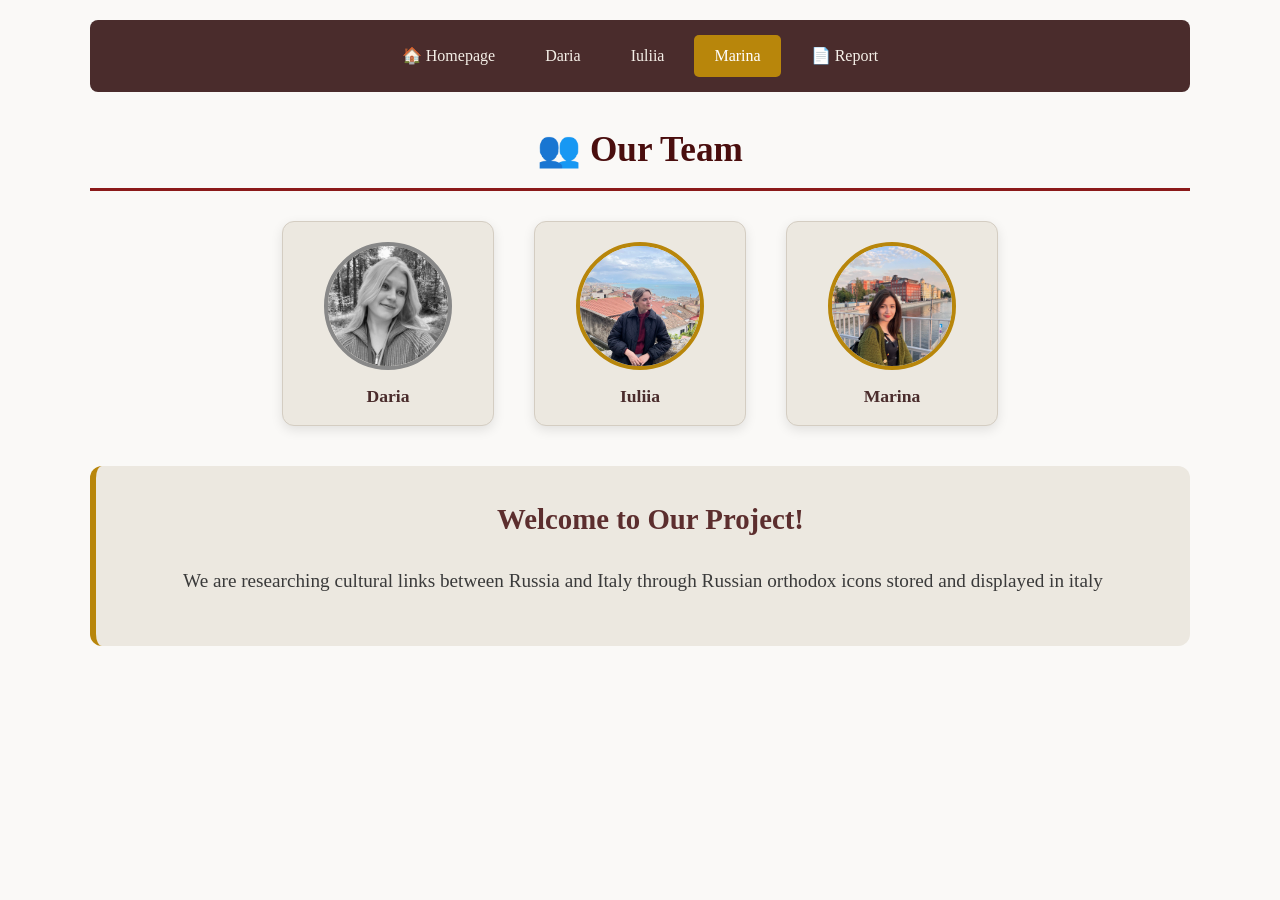
<file: index.html>
<!DOCTYPE html>
<html lang="en">
<head>
    <meta charset="UTF-8">
    <meta name="viewport" content="width=device-width, initial-scale=1.0">
    <title>Il Tesoro dei Medici</title>
    <style>
        body {
            font-family: 'Georgia', 'Times New Roman', serif;
            line-height: 1.6;
            max-width: 1100px;
            margin: 0 auto;
            padding: 20px;
            background-color: #faf9f7;
            color: #1e1e1e;
        }
        /* Navigation Bar */
        .navbar {
            background-color: #4a2c2c;
            padding: 15px 20px;
            border-radius: 8px;
            margin-bottom: 30px;
            display: flex;
            flex-wrap: wrap;
            gap: 10px;
            justify-content: center;
        }
        .navbar a {
            color: #f5f0e8;
            text-decoration: none;
            padding: 8px 20px;
            border-radius: 5px;
            transition: background-color 0.3s, transform 0.2s;
            font-weight: 500;
        }
        .navbar a:hover {
            background-color: #b8860b;
            color: white;
            transform: scale(1.05);
        }
        .navbar a.active {
            background-color: #b8860b;
            color: white;
        }
        
        h1 {
            font-size: 2.2rem;
            border-bottom: 3px solid #8b1a1a;
            padding-bottom: 10px;
            color: #4a0e0e;
            text-align: center;
        }
        h2 {
            font-size: 1.8rem;
            margin-top: 2rem;
            color: #5c2e2e;
            border-left: 5px solid #b8860b;
            padding-left: 15px;
        }
        h3 {
            font-size: 1.3rem;
            margin-top: 1.5rem;
            color: #3a3a3a;
            font-weight: 600;
        }
        p {
            margin-bottom: 1.2rem;
            text-align: justify;
        }
        
        /* Team Members Section */
        .team-members {
            display: flex;
            justify-content: center;
            gap: 40px;
            flex-wrap: wrap;
            margin: 30px 0 40px 0;
        }
        .team-member {
            display: flex;
            flex-direction: column;
            align-items: center;
            background-color: #ece8e0;
            padding: 20px 30px 15px 30px;
            border-radius: 12px;
            box-shadow: 0 4px 12px rgba(0,0,0,0.1);
            transition: transform 0.3s, box-shadow 0.3s;
            border: 1px solid #d4cdc2;
            min-width: 150px;
        }
        .team-member:hover {
            transform: translateY(-5px);
            box-shadow: 0 8px 20px rgba(0,0,0,0.15);
        }
        .team-member img {
            width: 120px;
            height: 120px;
            border-radius: 50%;
            object-fit: cover;
            border: 4px solid #b8860b;
            margin-bottom: 12px;
        }
        /* Greyed-out image (used for Daria) */
        .team-member img.grey {
            filter: grayscale(100%);
        }
        .team-member .member-name {
            font-size: 1.1rem;
            font-weight: 600;
            color: #4a2c2c;
        }
        .team-member .member-name a {
            color: #4a2c2c;
            text-decoration: none;
            transition: color 0.3s;
        }
        .team-member .member-name a:hover {
            color: #b8860b;
        }
        

        .intro-text {
            text-align: center;
            background-color: #ece8e0;
            padding: 30px 20px;
            border-radius: 12px;
            border-left: 6px solid #b8860b;
            margin: 20px 0 30px 0;
        }
        .intro-text p {
            text-align: center;
            font-size: 1.2rem;
            color: #3a3a3a;
        }
        
        .event-meta {
            background-color: #ece8e0;
            padding: 15px 20px;
            border-radius: 8px;
            border-left: 6px solid #b8860b;
            margin: 20px 0;
        }
        table {
            width: 100%;
            border-collapse: collapse;
            margin: 1.5rem 0;
            font-size: 0.95rem;
            background-color: white;
            box-shadow: 0 2px 8px rgba(0,0,0,0.05);
        }
        th {
            background-color: #4a2c2c;
            color: #f5f0e8;
            padding: 12px 10px;
            text-align: left;
            font-weight: 600;
        }
        td {
            border: 1px solid #d4cdc2;
            padding: 10px;
            vertical-align: top;
        }
        tr:nth-child(even) {
            background-color: #f8f5f0;
        }
        tr:hover {
            background-color: #f0ebe2;
        }
        .code-block {
            background-color: #1e1e1e;
            color: #e0d6c0;
            padding: 18px;
            border-radius: 8px;
            font-family: 'Courier New', monospace;
            font-size: 0.85rem;
            overflow-x: auto;
            white-space: pre-wrap;
            word-break: break-all;
            margin: 1rem 0;
            border-left: 5px solid #b8860b;
        }
        .link-list {
            list-style: none;
            padding: 0;
        }
        .link-list li {
            margin-bottom: 0.5rem;
            padding: 8px 12px;
            background-color: #f1ede6;
            border-radius: 5px;
            border-left: 4px solid #b8860b;
        }
        .link-list a {
            color: #6b2e2e;
            text-decoration: none;
            font-weight: 500;
        }
        .link-list a:hover {
            text-decoration: underline;
            color: #8b1a1a;
        }
        .summary-box {
            background-color: #e8e2d8;
            padding: 15px 20px;
            border-radius: 8px;
            margin: 20px 0;
            border: 1px solid #c9bdb0;
        }
        .summary-box strong {
            color: #4a2c2c;
        }
        hr {
            border: 1px solid #d4cdc2;
            margin: 2rem 0;
        }
        .footer-note {
            font-style: italic;
            color: #5a4f44;
            margin-top: 2rem;
            font-size: 0.95rem;
            border-top: 1px solid #d4cdc2;
            padding-top: 1rem;
            text-align: center;
        }
        .table-container {
            overflow-x: auto;
            margin: 20px 0;
        }
        
        @media (max-width: 600px) {
            body { padding: 12px; }
            h1 { font-size: 1.8rem; }
            .code-block { font-size: 0.75rem; padding: 12px; }
            table { font-size: 0.85rem; }
            td, th { padding: 6px; }
            .navbar { flex-direction: column; align-items: center; }
            .navbar a { width: 100%; text-align: center; }
            .team-member img { width: 80px; height: 80px; }
            .team-members { gap: 20px; }
        }
    </style>
</head>
<body>

    <div class="navbar">
        <a href="index.html">🏠 Homepage</a>
        <a href="Lola.html">Daria</a>
        <a href="iuliia.html">Iuliia</a>
        <a href="Marina.html" class="active">Marina</a>
        <a href="report.html">📄 Report</a>
    </div>


    <div class="content">

        <h1>👥 Our Team</h1>

        <div class="team-members">
            <div class="team-member">
                <img class="grey" src="Daria.jpg" alt="Daria">
                <div class="member-name"><a href="Lola.html">Daria</a></div>
            </div>
            <div class="team-member">
                <img src="iuliia.jpg" alt="Iuliia">
                <div class="member-name"><a href="iuliia.html">Iuliia</a></div>
            </div>
            <div class="team-member">
                <img src="Marina.jpg" alt="Marina">
                <div class="member-name"><a href="Marina.html">Marina</a></div>
            </div>
        </div>

       
        <div class="intro-text">
            <h2 style="border-left: none; text-align: center; margin-top: 0;">Welcome to Our Project!</h2>
            <p> We are researching cultural links between Russia and Italy through Russian orthodox icons stored and displayed in italy</p>
        </div>


    

    </div> 

</body>
</html>
</file>
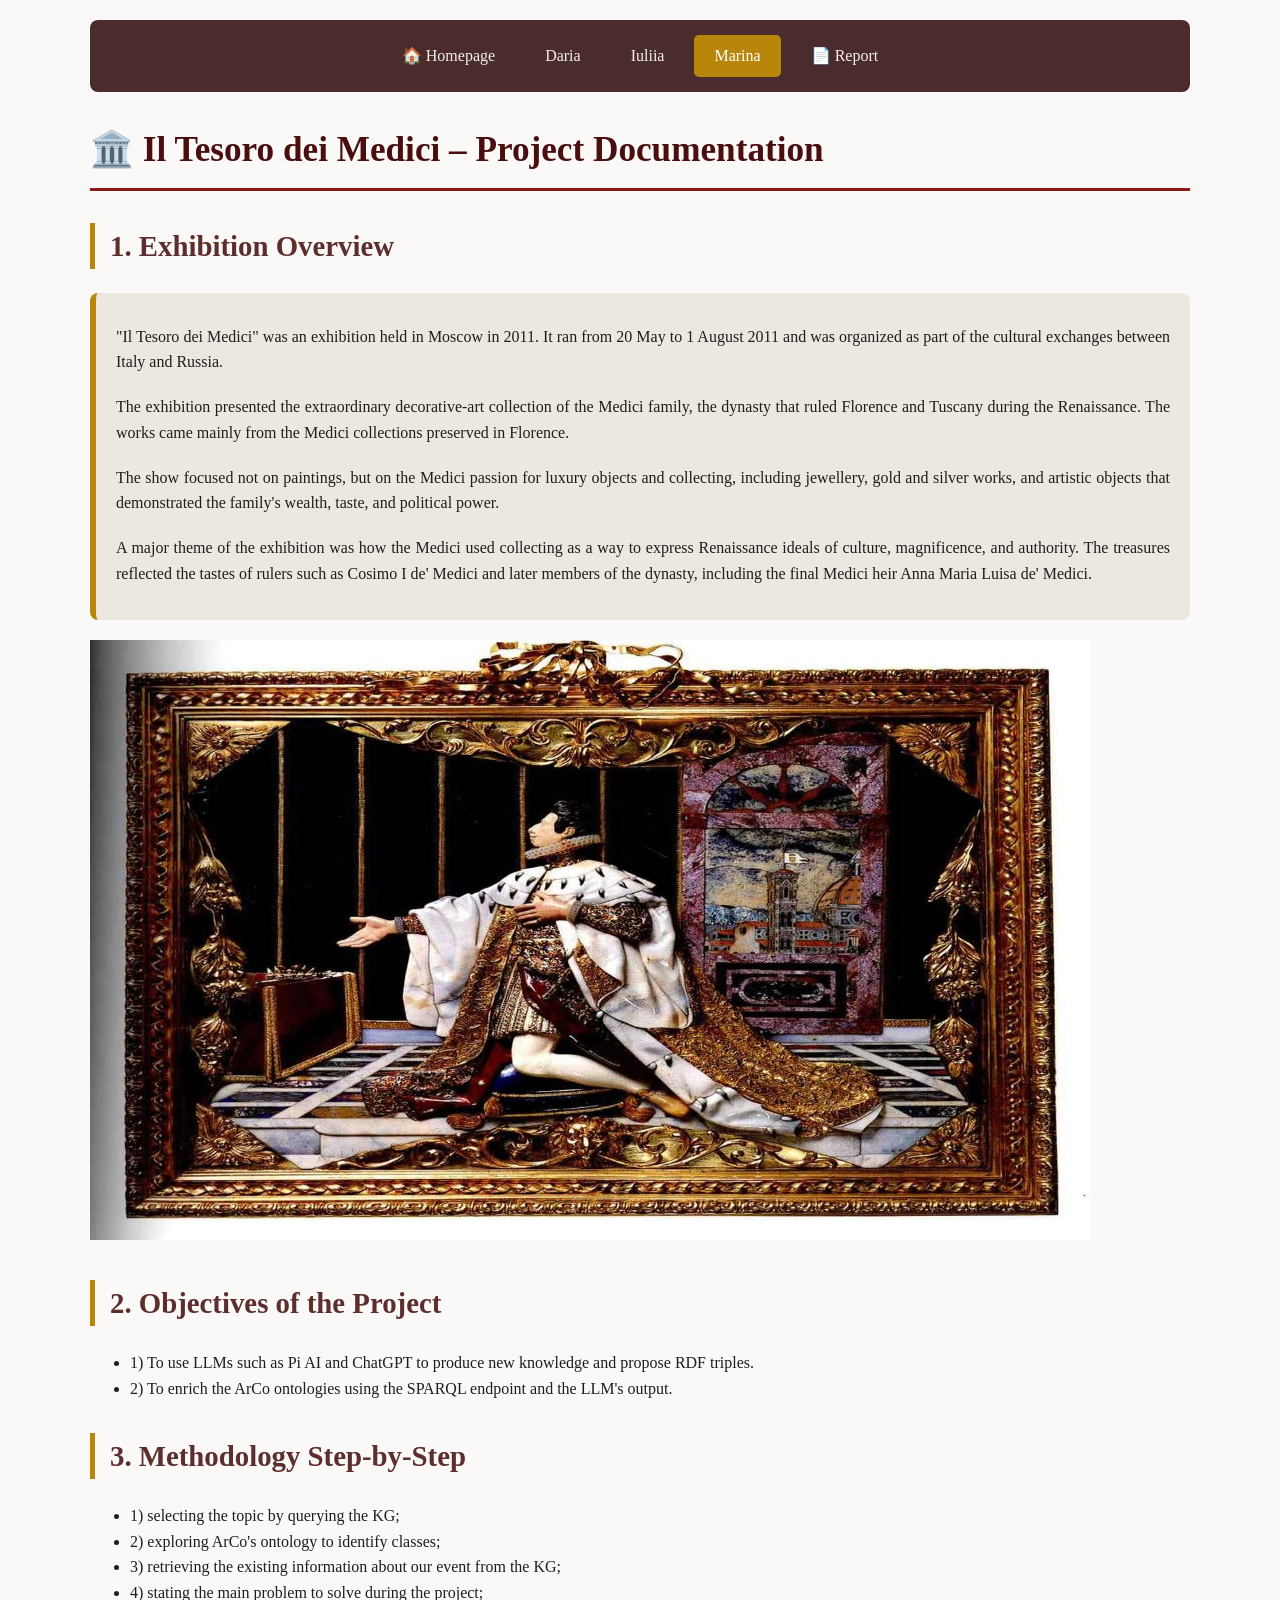
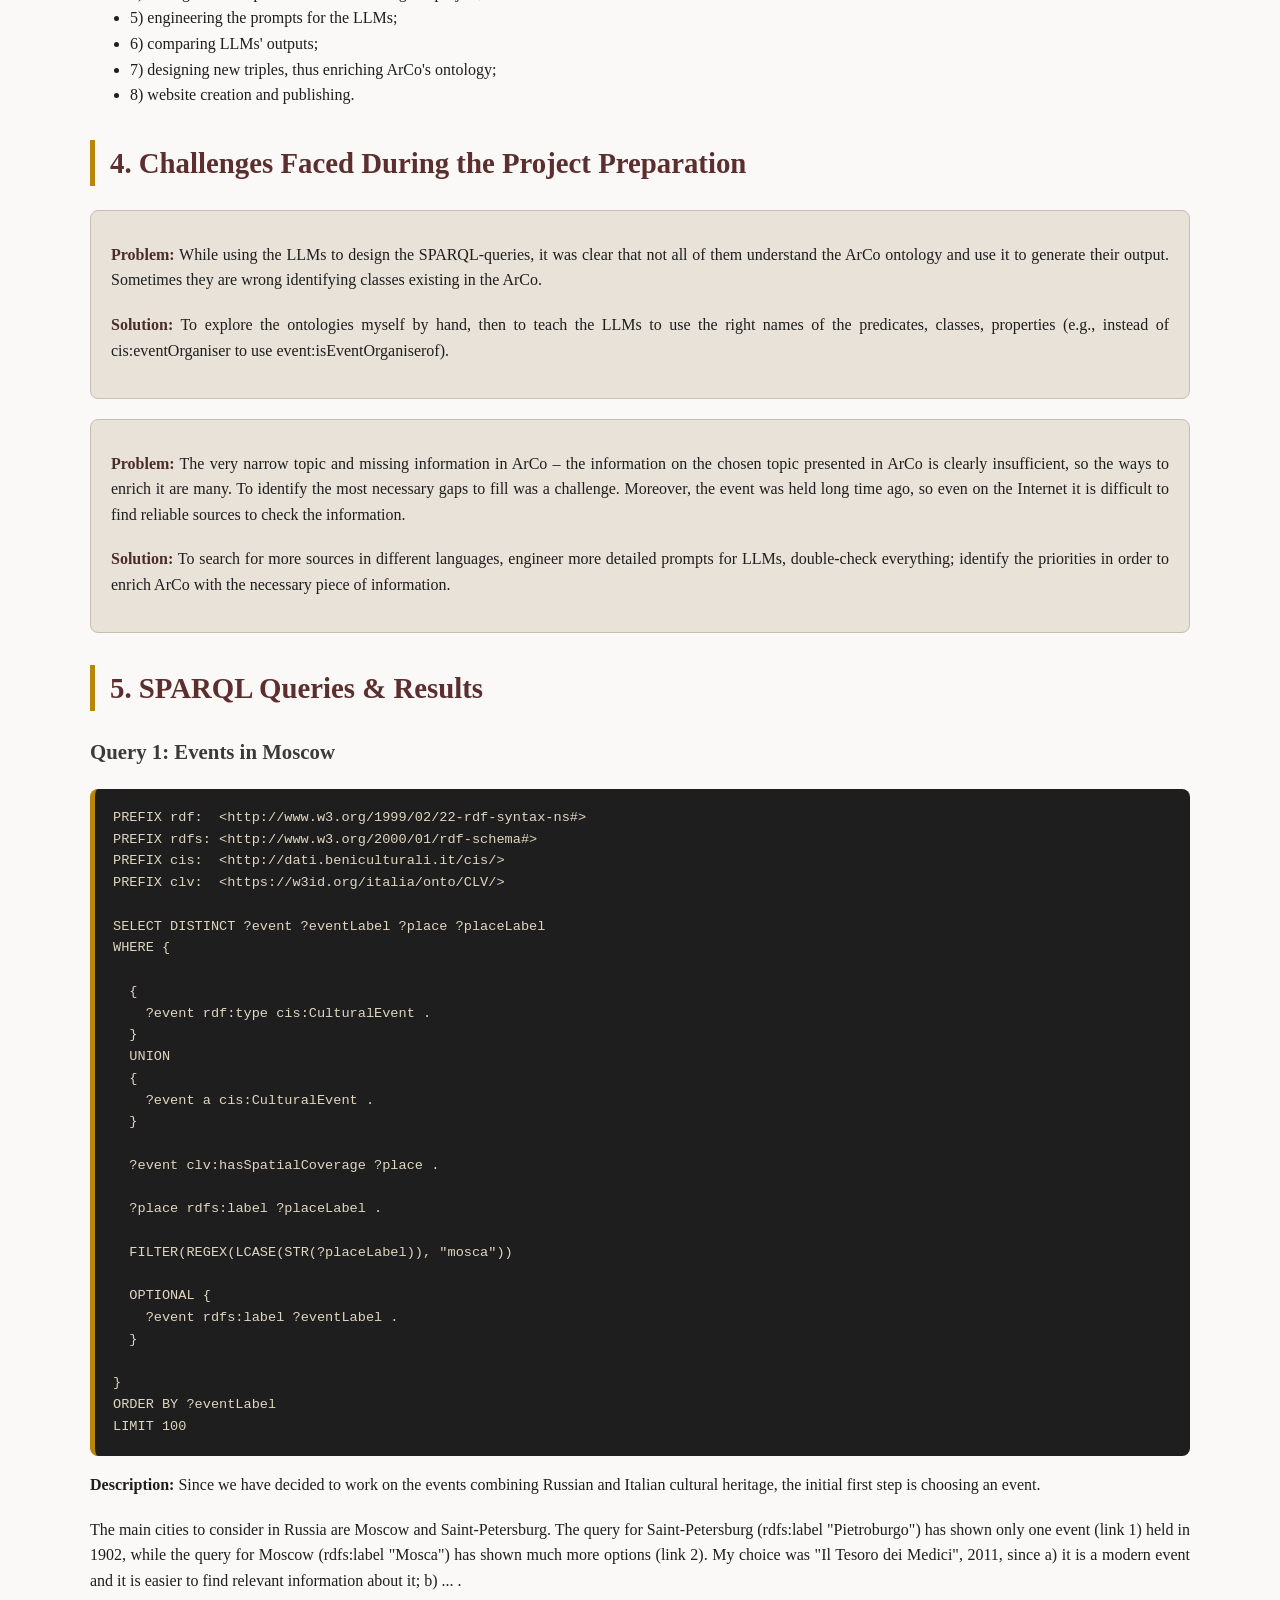
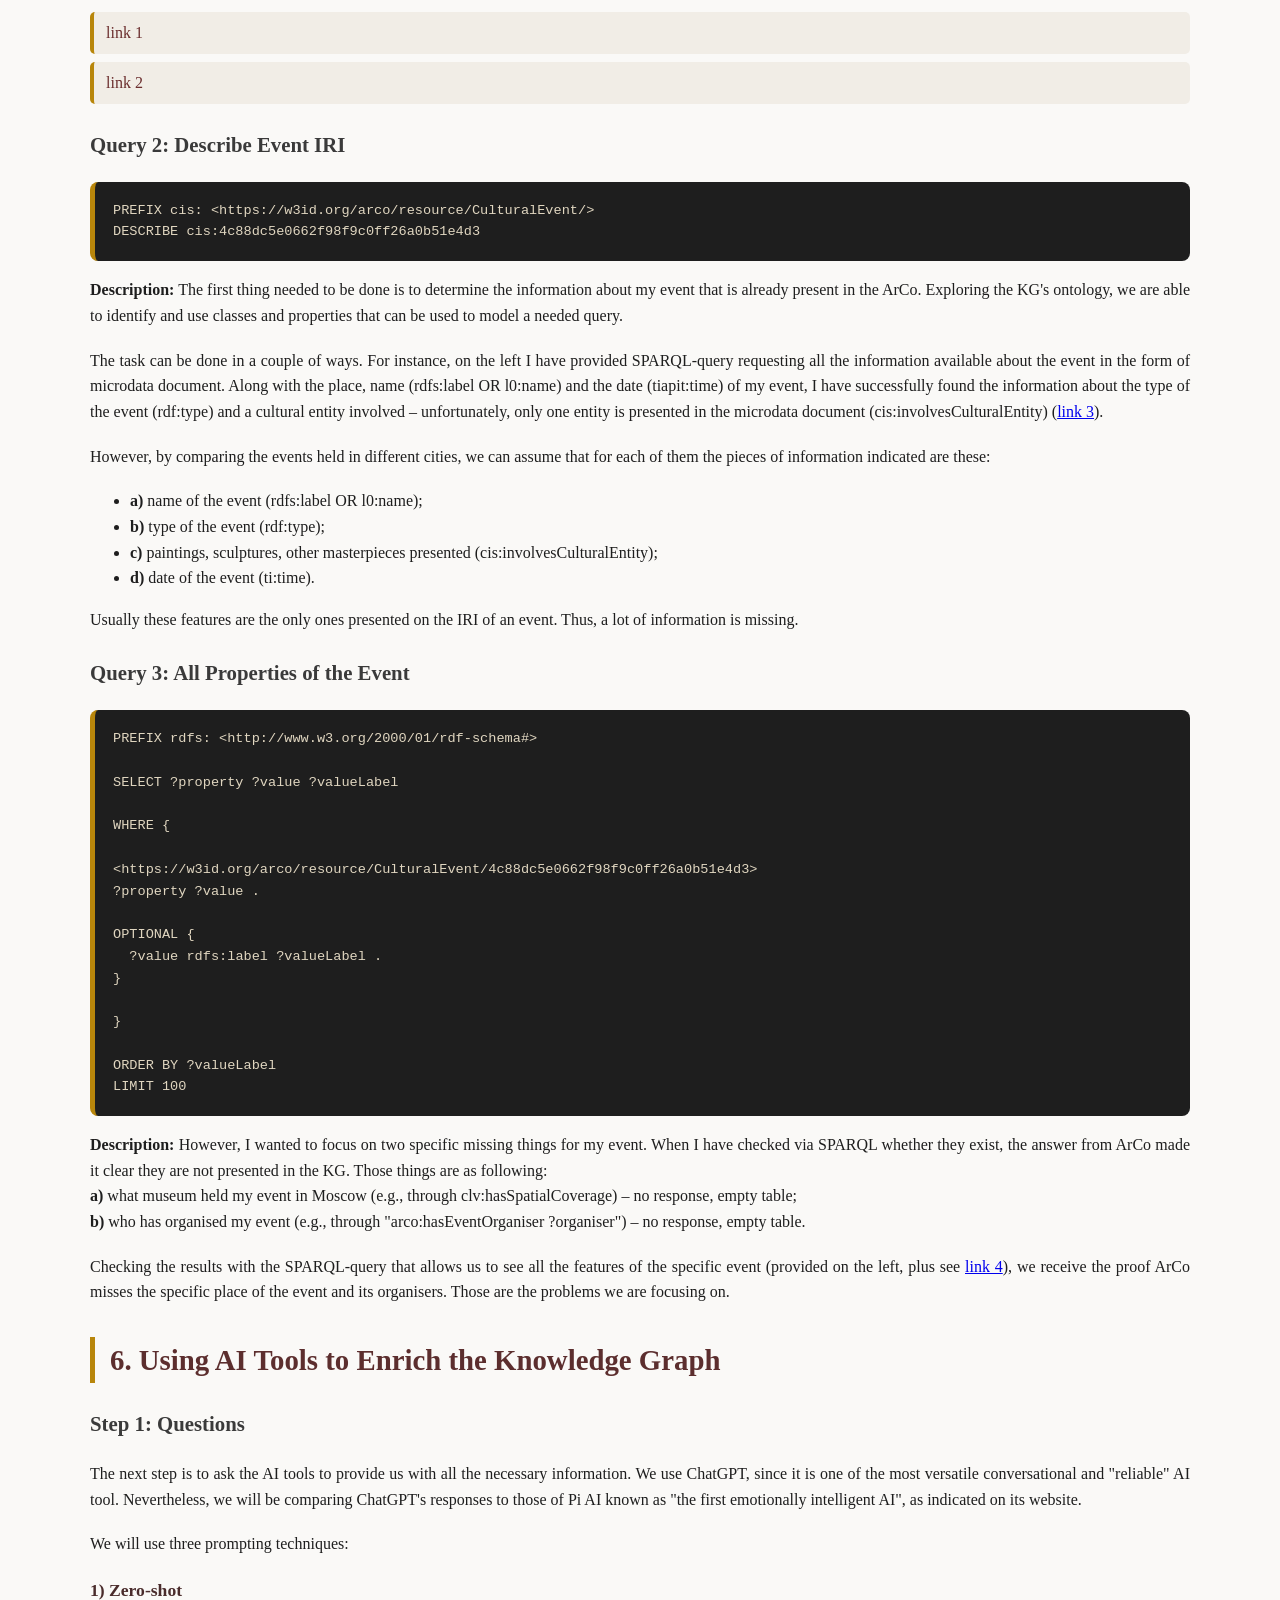
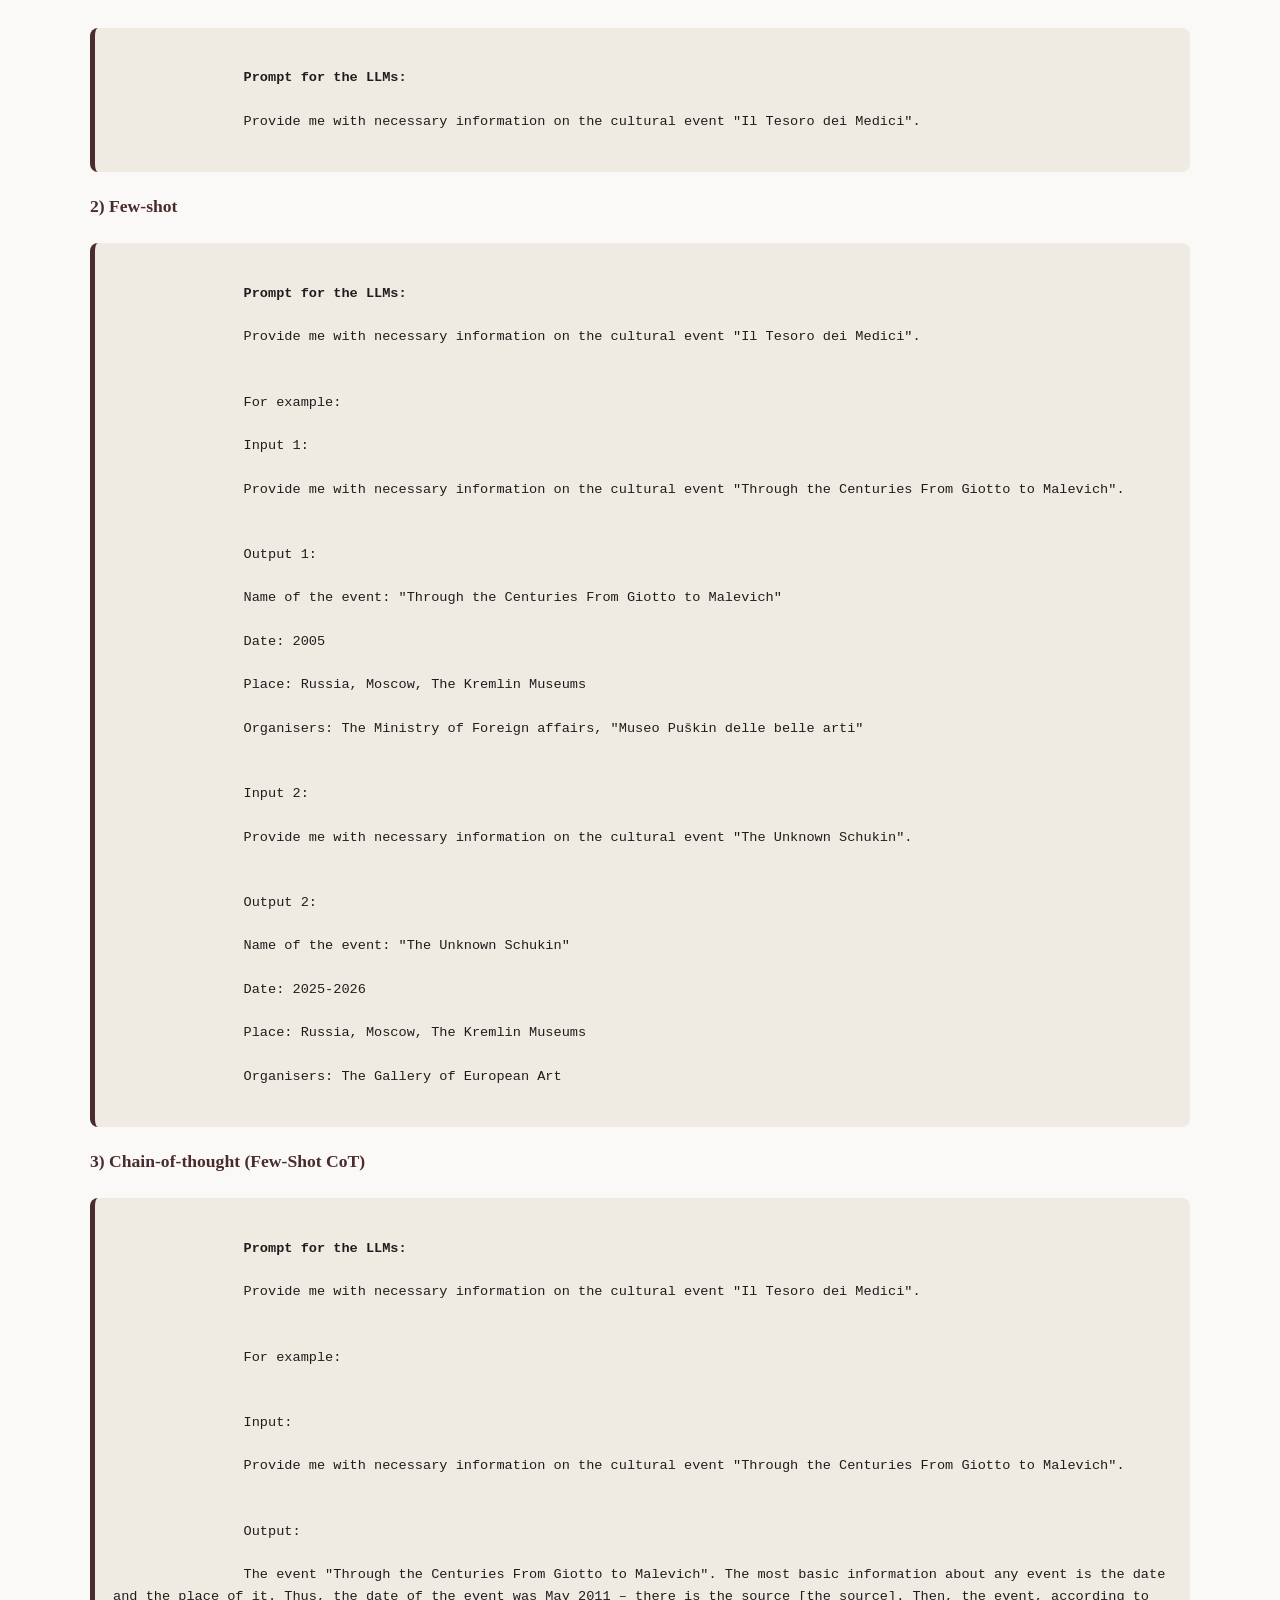
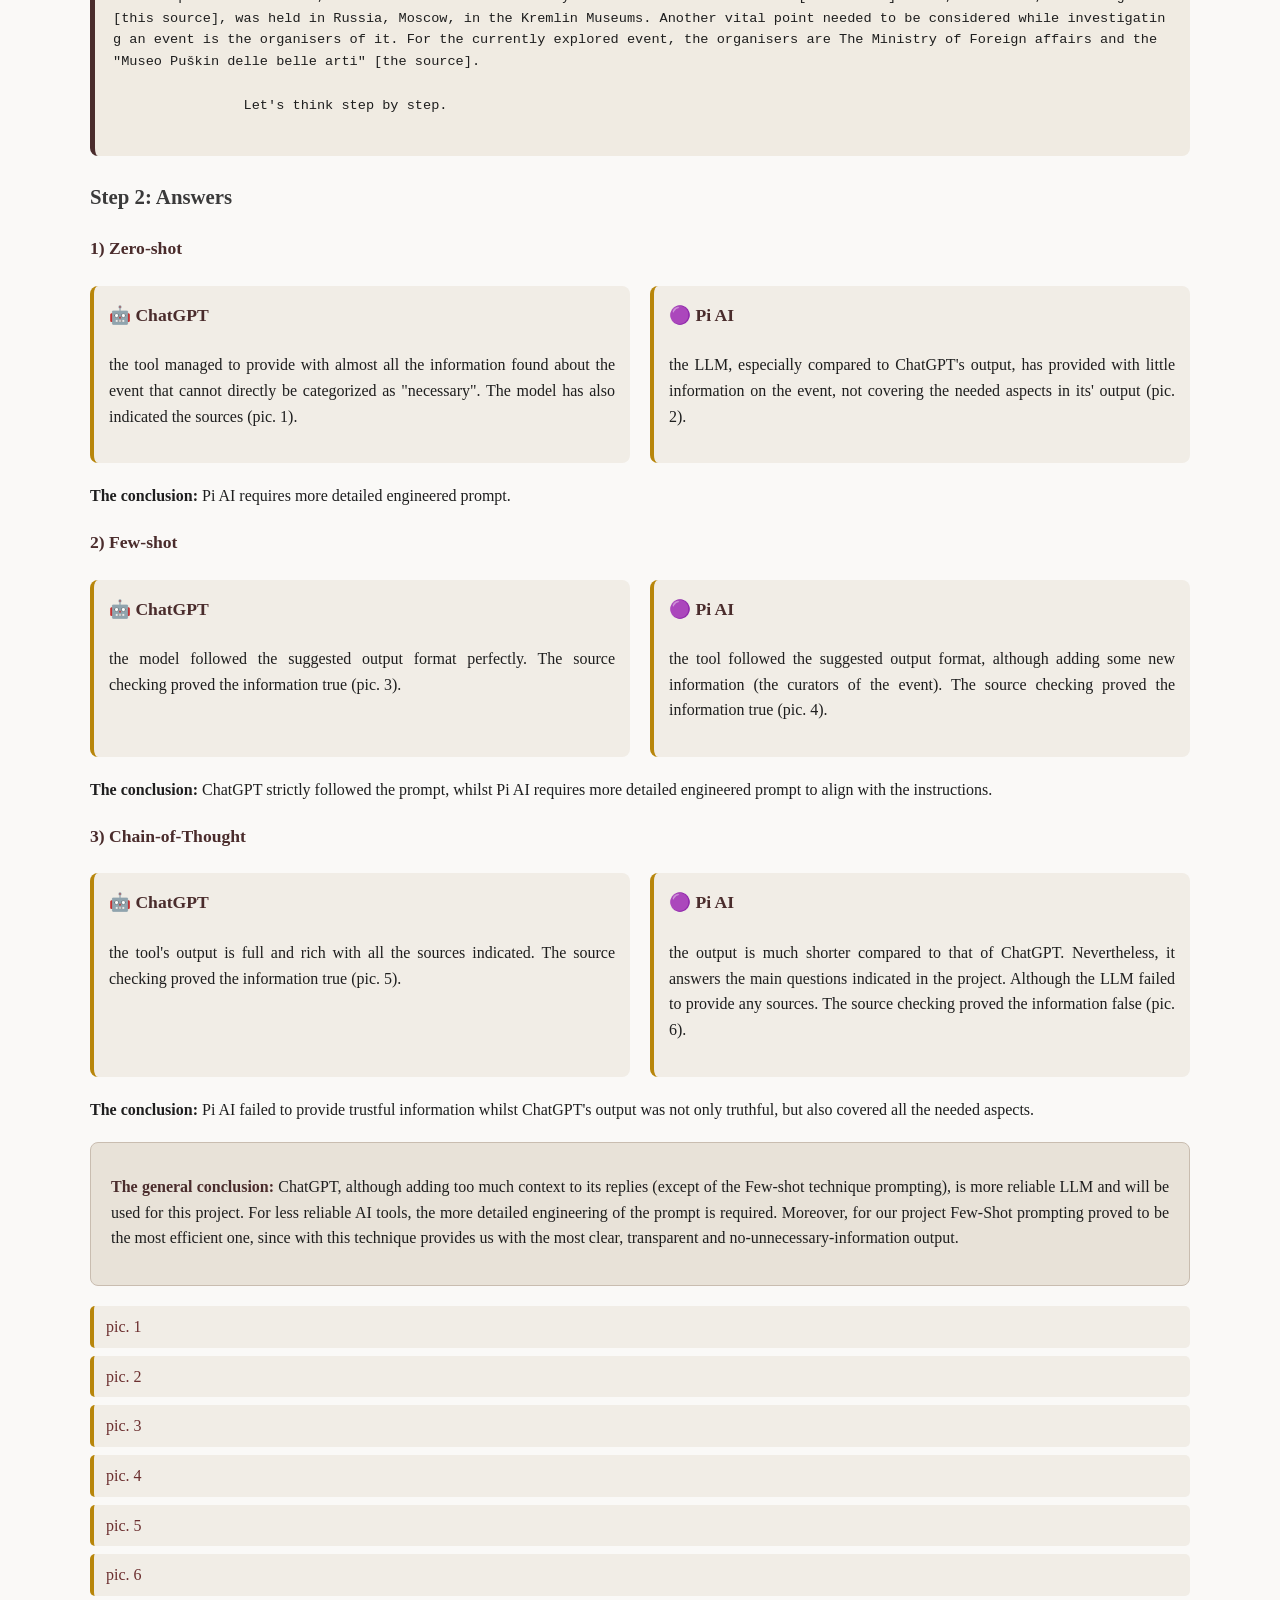
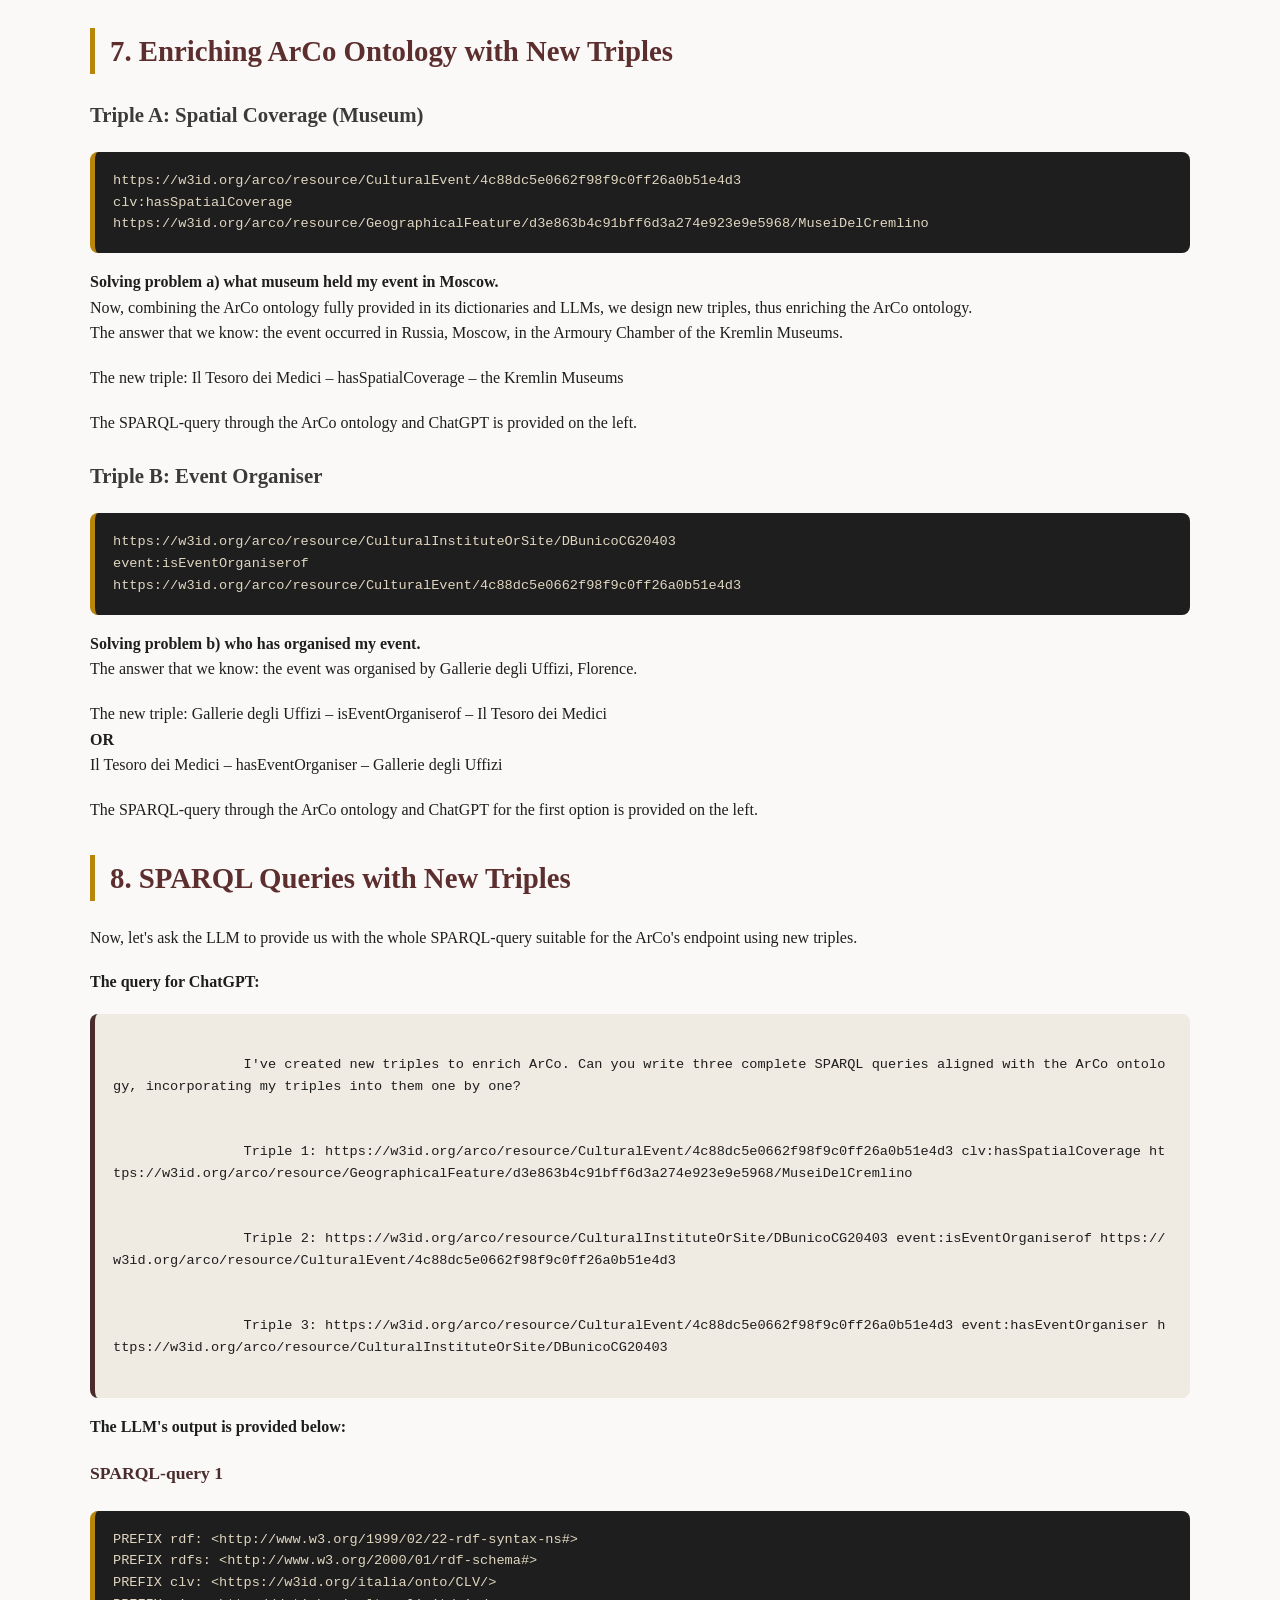
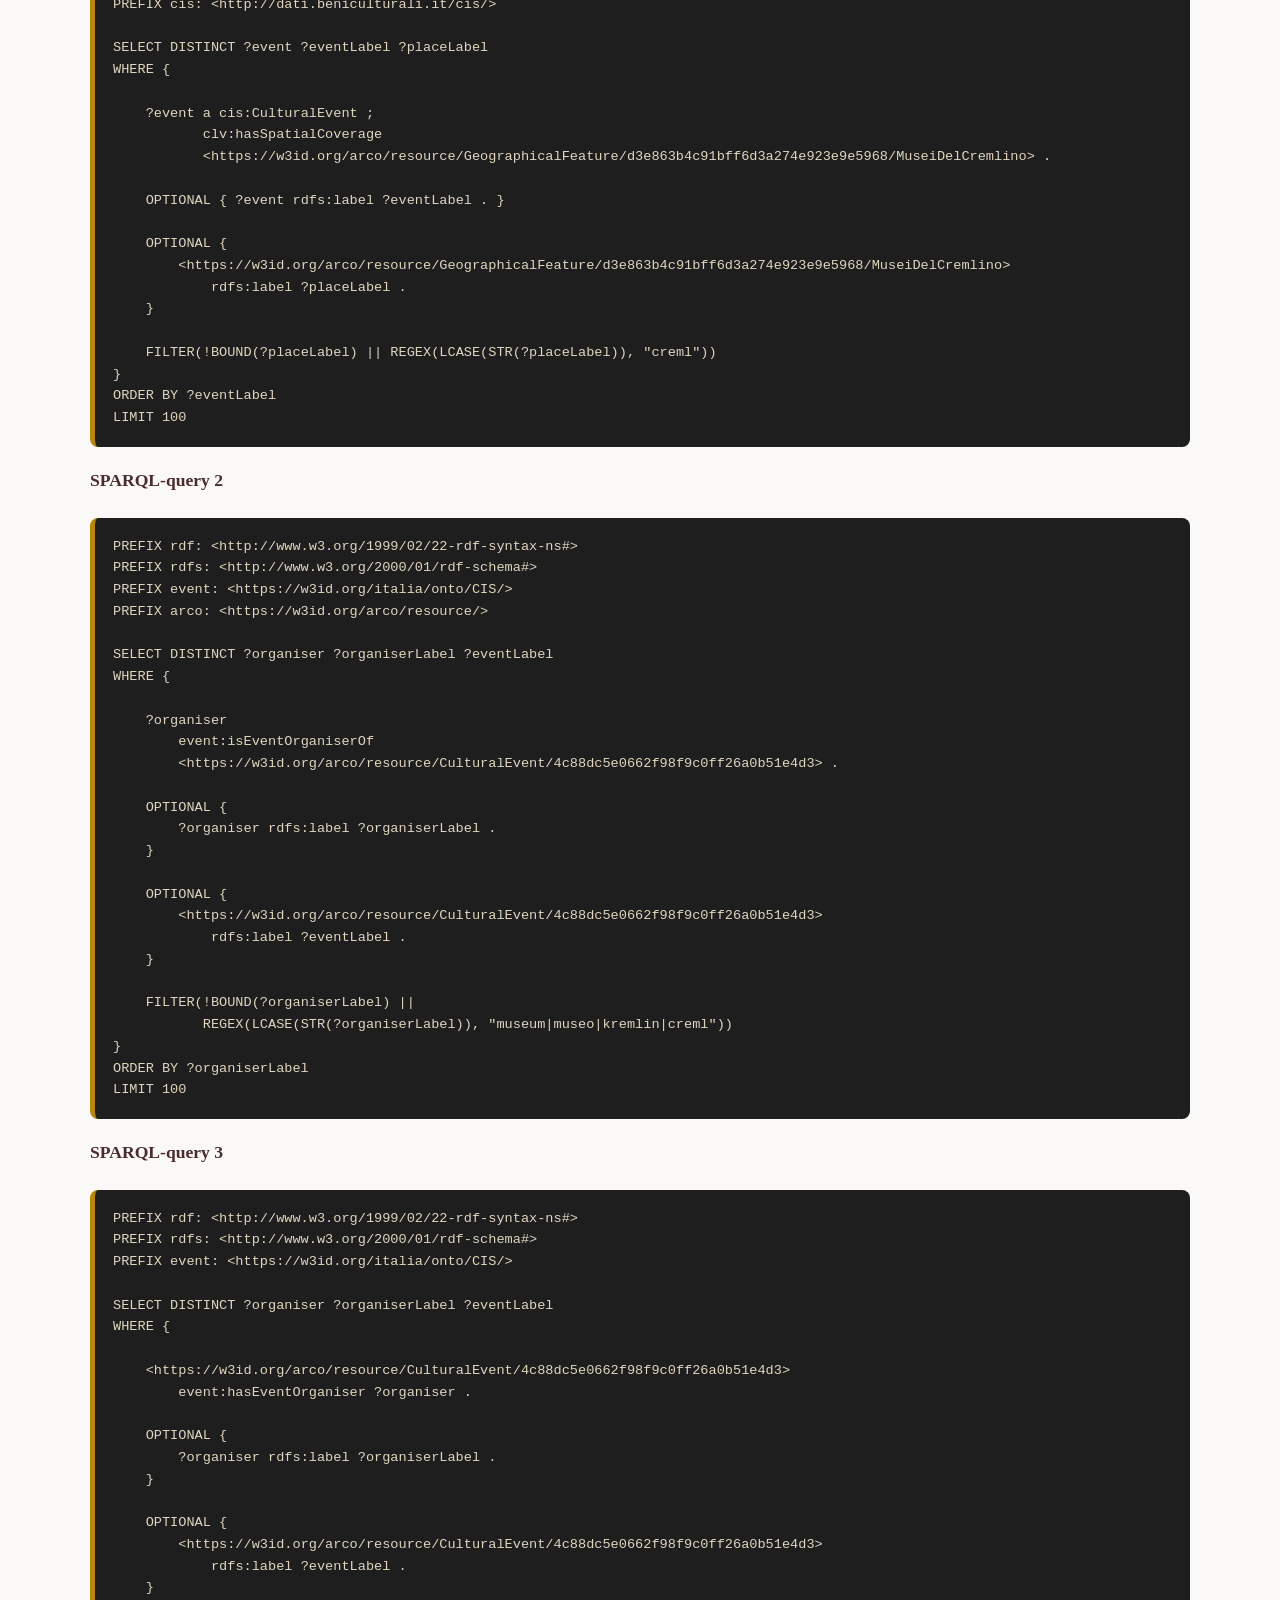
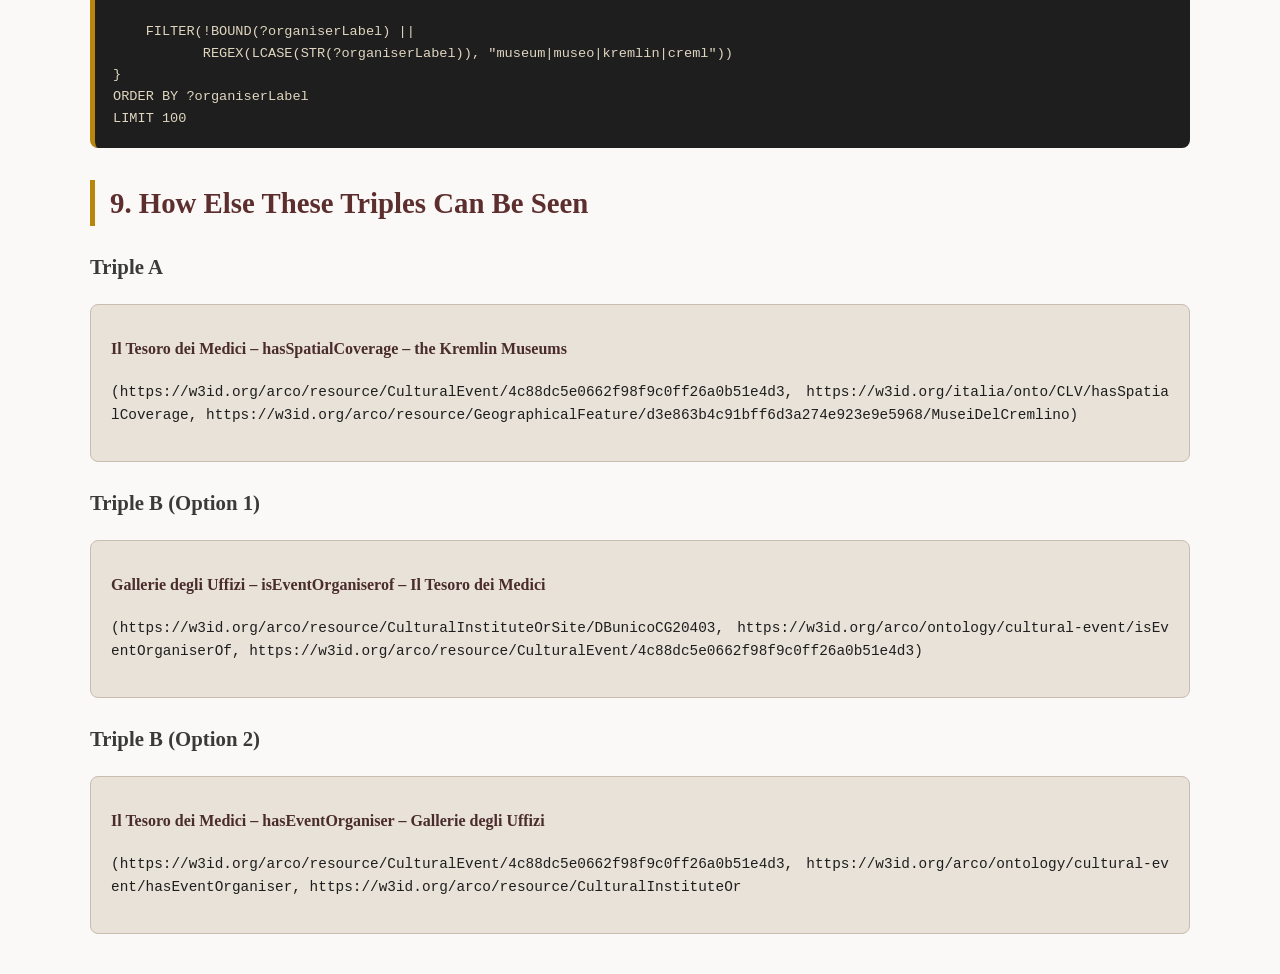
<file: Lola.html>
<!DOCTYPE html>
<html lang="en">
<head>
    <meta charset="UTF-8">
    <meta name="viewport" content="width=device-width, initial-scale=1.0">
    <title>Il Tesoro dei Medici – KE4H Project</title>
    <style>
        body {
            font-family: 'Georgia', 'Times New Roman', serif;
            line-height: 1.6;
            max-width: 1100px;
            margin: 0 auto;
            padding: 20px;
            background-color: #faf9f7;
            color: #1e1e1e;
        }
        .navbar {
            background-color: #4a2c2c;
            padding: 15px 20px;
            border-radius: 8px;
            margin-bottom: 30px;
            display: flex;
            flex-wrap: wrap;
            gap: 10px;
            justify-content: center;
        }
        .navbar a {
            color: #f5f0e8;
            text-decoration: none;
            padding: 8px 20px;
            border-radius: 5px;
            transition: background-color 0.3s, transform 0.2s;
            font-weight: 500;
        }
        .navbar a:hover {
            background-color: #b8860b;
            color: white;
            transform: scale(1.05);
        }
        .navbar a.active {
            background-color: #b8860b;
            color: white;
        }
        h1 {
            font-size: 2.2rem;
            border-bottom: 3px solid #8b1a1a;
            padding-bottom: 10px;
            color: #4a0e0e;
        }
        h2 {
            font-size: 1.8rem;
            margin-top: 2rem;
            color: #5c2e2e;
            border-left: 5px solid #b8860b;
            padding-left: 15px;
        }
        h3 {
            font-size: 1.3rem;
            margin-top: 1.5rem;
            color: #3a3a3a;
            font-weight: 600;
        }
        h4 {
            font-size: 1.1rem;
            margin-top: 1.2rem;
            color: #4a2c2c;
            font-weight: 600;
        }
        p {
            margin-bottom: 1.2rem;
            text-align: justify;
        }
        .event-meta {
            background-color: #ece8e0;
            padding: 15px 20px;
            border-radius: 8px;
            border-left: 6px solid #b8860b;
            margin: 20px 0;
        }
        .summary-box {
            background-color: #e8e2d8;
            padding: 15px 20px;
            border-radius: 8px;
            margin: 20px 0;
            border: 1px solid #c9bdb0;
        }
        .summary-box strong {
            color: #4a2c2c;
        }
        .comparison-box {
            display: flex;
            gap: 20px;
            flex-wrap: wrap;
            margin: 20px 0;
        }
        .comparison-box > div {
            flex: 1;
            min-width: 250px;
            background-color: #f1ede6;
            padding: 15px;
            border-radius: 8px;
            border-left: 4px solid #b8860b;
        }
        .badge {
            display: inline-block;
            background-color: #8b1a1a;
            color: white;
            padding: 3px 10px;
            border-radius: 4px;
            font-size: 0.8rem;
            font-weight: bold;
        }
        .badge-success {
            background-color: #2d6a2d;
        }
        table {
            width: 100%;
            border-collapse: collapse;
            margin: 1.5rem 0;
            font-size: 0.95rem;
            background-color: white;
            box-shadow: 0 2px 8px rgba(0,0,0,0.05);
        }
        th {
            background-color: #4a2c2c;
            color: #f5f0e8;
            padding: 12px 10px;
            text-align: left;
            font-weight: 600;
        }
        td {
            border: 1px solid #d4cdc2;
            padding: 10px;
            vertical-align: top;
        }
        tr:nth-child(even) {
            background-color: #f8f5f0;
        }
        tr:hover {
            background-color: #f0ebe2;
        }
        .table-container {
            overflow-x: auto;
            margin: 20px 0;
        }
        .code-block {
            background-color: #1e1e1e;
            color: #e0d6c0;
            padding: 18px;
            border-radius: 8px;
            font-family: 'Courier New', monospace;
            font-size: 0.85rem;
            overflow-x: auto;
            white-space: pre-wrap;
            word-break: break-all;
            margin: 1rem 0;
            border-left: 5px solid #b8860b;
        }
        .code-block-light {
            background-color: #f0ebe2;
            color: #1e1e1e;
            padding: 18px;
            border-radius: 8px;
            font-family: 'Courier New', monospace;
            font-size: 0.85rem;
            overflow-x: auto;
            white-space: pre-wrap;
            word-break: break-all;
            margin: 1rem 0;
            border-left: 5px solid #4a2c2c;
        }
        .link-list {
            list-style: none;
            padding: 0;
        }
        .link-list li {
            margin-bottom: 0.5rem;
            padding: 8px 12px;
            background-color: #f1ede6;
            border-radius: 5px;
            border-left: 4px solid #b8860b;
        }
        .link-list a {
            color: #6b2e2e;
            text-decoration: none;
            font-weight: 500;
        }
        .link-list a:hover {
            text-decoration: underline;
            color: #8b1a1a;
        }
        hr {
            border: 1px solid #d4cdc2;
            margin: 2rem 0;
        }
        .footer-note {
            font-style: italic;
            color: #5a4f44;
            margin-top: 2rem;
            font-size: 0.95rem;
            border-top: 1px solid #d4cdc2;
            padding-top: 1rem;
            text-align: center;
        }
        .triple-list {
            list-style: none;
            padding: 0;
        }
        .triple-list li {
            background-color: #f1ede6;
            padding: 12px 16px;
            margin-bottom: 10px;
            border-radius: 8px;
            border-left: 4px solid #8b1a1a;
            font-family: 'Courier New', monospace;
            font-size: 0.9rem;
            word-break: break-all;
        }
        @media (max-width: 600px) {
            body { padding: 12px; }
            h1 { font-size: 1.8rem; }
            .code-block { font-size: 0.75rem; padding: 12px; }
            table { font-size: 0.85rem; }
            td, th { padding: 6px; }
            .comparison-box { flex-direction: column; }
            .navbar { flex-direction: column; align-items: center; }
            .navbar a { width: 100%; text-align: center; }
            .triple-list li { font-size: 0.75rem; }
        }
    </style>
</head>
<body>

    <!-- ===== NAVIGATION ===== -->
    <div class="navbar">
        <a href="index.html">🏠 Homepage</a>
        <a href="Lola.html">Daria</a>
        <a href="iuliia.html">Iuliia</a>
        <a href="Marina.html" class="active">Marina</a>
        <a href="report.html">📄 Report</a>
    </div>

    <!-- ===== MAIN CONTENT ===== -->
    <div class="content">

        <h1>🏛️ Il Tesoro dei Medici – Project Documentation</h1>

        <!-- ===== SECTION 1: EXHIBITION OVERVIEW ===== -->
        <section>
            <h2>1. Exhibition Overview</h2>
            <div class="event-meta">
                <p>"Il Tesoro dei Medici" was an exhibition held in Moscow in 2011. It ran from 20 May to 1 August 2011 and was organized as part of the cultural exchanges between Italy and Russia.</p>
                <p>The exhibition presented the extraordinary decorative-art collection of the Medici family, the dynasty that ruled Florence and Tuscany during the Renaissance. The works came mainly from the Medici collections preserved in Florence.</p>
                <p>The show focused not on paintings, but on the Medici passion for luxury objects and collecting, including jewellery, gold and silver works, and artistic objects that demonstrated the family's wealth, taste, and political power.</p>
                <p>A major theme of the exhibition was how the Medici used collecting as a way to express Renaissance ideals of culture, magnificence, and authority. The treasures reflected the tastes of rulers such as Cosimo I de' Medici and later members of the dynasty, including the final Medici heir Anna Maria Luisa de' Medici.</p>
            </div>
        </section>
        
<img src="tesoro.jpg" alt="brullov" width="1000" height="600">
        <!-- ===== SECTION 2: OBJECTIVES ===== -->
        <section>
            <h2>2. Objectives of the Project</h2>
            <ul>
                <li>1) To use LLMs such as Pi AI and ChatGPT to produce new knowledge and propose RDF triples.</li>
                <li>2) To enrich the ArCo ontologies using the SPARQL endpoint and the LLM's output.</li>
            </ul>
        </section>

        <!-- ===== SECTION 3: METHODOLOGY ===== -->
        <section>
            <h2>3. Methodology Step-by-Step</h2>
            <ul>
                <li>1) selecting the topic by querying the KG;</li>
                <li>2) exploring ArCo's ontology to identify classes;</li>
                <li>3) retrieving the existing information about our event from the KG;</li>
                <li>4) stating the main problem to solve during the project;</li>
                <li>5) engineering the prompts for the LLMs;</li>
                <li>6) comparing LLMs' outputs;</li>
                <li>7) designing new triples, thus enriching ArCo's ontology;</li>
                <li>8) website creation and publishing.</li>
            </ul>
        </section>

        <!-- ===== SECTION 4: CHALLENGES ===== -->
        <section>
            <h2>4. Challenges Faced During the Project Preparation</h2>

            <div class="summary-box">
                <p><strong>Problem:</strong> While using the LLMs to design the SPARQL-queries, it was clear that not all of them understand the ArCo ontology and use it to generate their output. Sometimes they are wrong identifying classes existing in the ArCo.</p>
                <p><strong>Solution:</strong> To explore the ontologies myself by hand, then to teach the LLMs to use the right names of the predicates, classes, properties (e.g., instead of cis:eventOrganiser to use event:isEventOrganiserof).</p>
            </div>

            <div class="summary-box">
                <p><strong>Problem:</strong> The very narrow topic and missing information in ArCo – the information on the chosen topic presented in ArCo is clearly insufficient, so the ways to enrich it are many. To identify the most necessary gaps to fill was a challenge. Moreover, the event was held long time ago, so even on the Internet it is difficult to find reliable sources to check the information.</p>
                <p><strong>Solution:</strong> To search for more sources in different languages, engineer more detailed prompts for LLMs, double-check everything; identify the priorities in order to enrich ArCo with the necessary piece of information.</p>
            </div>
        </section>

        <!-- ===== SECTION 5: SPARQL QUERIES ===== -->
        <section>
            <h2>5. SPARQL Queries & Results</h2>

            <h3>Query 1: Events in Moscow</h3>
            <div class="code-block">PREFIX rdf:  &lt;http://www.w3.org/1999/02/22-rdf-syntax-ns#&gt;
PREFIX rdfs: &lt;http://www.w3.org/2000/01/rdf-schema#&gt;
PREFIX cis:  &lt;http://dati.beniculturali.it/cis/&gt;
PREFIX clv:  &lt;https://w3id.org/italia/onto/CLV/&gt;

SELECT DISTINCT ?event ?eventLabel ?place ?placeLabel
WHERE {

  {
    ?event rdf:type cis:CulturalEvent .
  }
  UNION
  {
    ?event a cis:CulturalEvent .
  }

  ?event clv:hasSpatialCoverage ?place .

  ?place rdfs:label ?placeLabel .

  FILTER(REGEX(LCASE(STR(?placeLabel)), "mosca"))

  OPTIONAL {
    ?event rdfs:label ?eventLabel .
  }

}
ORDER BY ?eventLabel
LIMIT 100</div>
            <p><strong>Description:</strong> Since we have decided to work on the events combining Russian and Italian cultural heritage, the initial first step is choosing an event.</p>
            <p>The main cities to consider in Russia are Moscow and Saint-Petersburg. The query for Saint-Petersburg (rdfs:label "Pietroburgo") has shown only one event (link 1) held in 1902, while the query for Moscow (rdfs:label "Mosca") has shown much more options (link 2). My choice was "Il Tesoro dei Medici", 2011, since a) it is a modern event and it is easier to find relevant information about it; b) ... .</p>
            <ul class="link-list">
                <li><a href="https://dati.cultura.gov.it/sparql?default-graph-uri=&query=PREFIX+rdfs%3A%0D%0A%0D%0A%3Chttp%3A%2F%2Fwww.w3.org%2F2000%2F01%2Frdf-schema%23%3E%0D%0A%0D%0APREFIX+clv%3A+%3Chttps%3A%2F%2Fw3id.org%2Fitalia%2Fonto%2FCLV%2F%3E%0D%0A%0D%0APREFIX+cis%3A+%3Chttp%3A%2F%2Fdati.beniculturali.it%2Fcis%2F%3E%0D%0A%0D%0A%0D%0ASELECT+*%0D%0A%0D%0AWHERE+%7B%0D%0A%0D%0A%3Fplace+a+cis%3AGeographicalFeature+%3B%0D%0A%0D%0Ardfs%3Alabel+%22Pietroburgo%22+.%0D%0A%0D%0A%3Fevent+a+cis%3ACulturalEvent+%3B%0D%0A%0D%0Aclv%3AhasSpatialCoverage+%3Fplace+%3B%0D%0A%0D%0Ardfs%3Alabel+%3FeventLabel%0D%0A%0D%0A%7D%0D%0A%0D%0AORDER+BY+DESC%28%3FeventLabel%29%0D%0A%0D%0ALIMIT+100&format=text%2Fhtml&timeout=0&signal_void=on">link 1</a></li>
                <li><a href="https://dati.cultura.gov.it/sparql?default-graph-uri=&query=PREFIX+rdfs%3A%0D%0A%0D%0A%3Chttp%3A%2F%2Fwww.w3.org%2F2000%2F01%2Frdf-schema%23%3E%0D%0A%0D%0APREFIX+clv%3A+%3Chttps%3A%2F%2Fw3id.org%2Fitalia%2Fonto%2FCLV%2F%3E%0D%0A%0D%0APREFIX+cis%3A+%3Chttp%3A%2F%2Fdati.beniculturali.it%2Fcis%2F%3E%0D%0A%0D%0A%0D%0ASELECT+*%0D%0A%0D%0AWHERE+%7B%0D%0A%0D%0A%3Fplace+a+cis%3AGeographicalFeature+%3B%0D%0A%0D%0Ardfs%3Alabel+%22Mosca%22+.%0D%0A%0D%0A%3Fevent+a+cis%3ACulturalEvent+%3B%0D%0A%0D%0Aclv%3AhasSpatialCoverage+%3Fplace+%3B%0D%0A%0D%0Ardfs%3Alabel+%3FeventLabel%0D%0A%0D%0A%7D%0D%0A%0D%0AORDER+BY+DESC%28%3FeventLabel%29%0D%0A%0D%0ALIMIT+100&format=text%2Fhtml&timeout=0&signal_void=on">link 2</a></li>
            </ul>

            <h3>Query 2: Describe Event IRI</h3>
            <div class="code-block">PREFIX cis: &lt;https://w3id.org/arco/resource/CulturalEvent/&gt;
DESCRIBE cis:4c88dc5e0662f98f9c0ff26a0b51e4d3</div>
            <p><strong>Description:</strong> The first thing needed to be done is to determine the information about my event that is already present in the ArCo. Exploring the KG's ontology, we are able to identify and use classes and properties that can be used to model a needed query.</p>
            <p>The task can be done in a couple of ways. For instance, on the left I have provided SPARQL-query requesting all the information available about the event in the form of microdata document. Along with the place, name (rdfs:label OR l0:name) and the date (tiapit:time) of my event, I have successfully found the information about the type of the event (rdf:type) and a cultural entity involved – unfortunately, only one entity is presented in the microdata document (cis:involvesCulturalEntity) (<a href="https://dati.cultura.gov.it/sparql?default-graph-uri=&query=PREFIX+cis%3A+%3Chttps%3A%2F%2Fw3id.org%2Farco%2Fresource%2FCulturalEvent%2F%3E%0D%0ADESCRIBE+cis%3A4c88dc5e0662f98f9c0ff26a0b51e4d3&format=text%2Fhtml&timeout=0&signal_void=on">link 3</a>).</p>
            <p>However, by comparing the events held in different cities, we can assume that for each of them the pieces of information indicated are these:
                <ul>
                    <li><strong>a)</strong> name of the event (rdfs:label OR l0:name);</li>
                    <li><strong>b)</strong> type of the event (rdf:type);</li>
                    <li><strong>c)</strong> paintings, sculptures, other masterpieces presented (cis:involvesCulturalEntity);</li>
                    <li><strong>d)</strong> date of the event (ti:time).</li>
                </ul>
                Usually these features are the only ones presented on the IRI of an event. Thus, a lot of information is missing.
            </p>

            <h3>Query 3: All Properties of the Event</h3>
            <div class="code-block">PREFIX rdfs: &lt;http://www.w3.org/2000/01/rdf-schema#&gt;

SELECT ?property ?value ?valueLabel

WHERE {

&lt;https://w3id.org/arco/resource/CulturalEvent/4c88dc5e0662f98f9c0ff26a0b51e4d3&gt;
?property ?value .

OPTIONAL {
  ?value rdfs:label ?valueLabel .
}

}

ORDER BY ?valueLabel
LIMIT 100</div>
            <p><strong>Description:</strong> However, I wanted to focus on two specific missing things for my event. When I have checked via SPARQL whether they exist, the answer from ArCo made it clear they are not presented in the KG. Those things are as following:
                <br><strong>a)</strong> what museum held my event in Moscow (e.g., through clv:hasSpatialCoverage) – no response, empty table;
                <br><strong>b)</strong> who has organised my event (e.g., through "arco:hasEventOrganiser ?organiser") – no response, empty table.</p>
            <p>Checking the results with the SPARQL-query that allows us to see all the features of the specific event (provided on the left, plus see <a href="https://dati.cultura.gov.it/sparql?default-graph-uri=&query=PREFIX+rdfs%3A+%3Chttp%3A%2F%2Fwww.w3.org%2F2000%2F01%2Frdf-schema%23%3E%0D%0A%0D%0ASELECT+%3Fproperty+%3Fvalue+%3FvalueLabel%0D%0A%0D%0AWHERE+%7B%0D%0A%0D%0A%3Chttps%3A%2F%2Fw3id.org%2Farco%2Fresource%2FCulturalEvent%2F4c88dc5e0662f98f9c0ff26a0b51e4d3%3E%0D%0A%3Fproperty+%3Fvalue+.%0D%0A%0D%0AOPTIONAL+%7B%0D%0A++%3Fvalue+rdfs%3Alabel+%3FvalueLabel+.%0D%0A%7D%0D%0A%0D%0A%7D&format=text%2Fhtml&timeout=0&signal_void=on">link 4</a>), we receive the proof ArCo misses the specific place of the event and its organisers. Those are the problems we are focusing on.</p>
        </section>

        <!-- ===== SECTION 6: LLM COMPARISON ===== -->
        <section>
            <h2>6. Using AI Tools to Enrich the Knowledge Graph</h2>

            <h3>Step 1: Questions</h3>
            <p>The next step is to ask the AI tools to provide us with all the necessary information. We use ChatGPT, since it is one of the most versatile conversational and "reliable" AI tool. Nevertheless, we will be comparing ChatGPT's responses to those of Pi AI known as "the first emotionally intelligent AI", as indicated on its website.</p>
            <p>We will use three prompting techniques:</p>

            <h4>1) Zero-shot</h4>
            <div class="code-block-light">
                <strong>Prompt for the LLMs:</strong><br>
                Provide me with necessary information on the cultural event "Il Tesoro dei Medici".
            </div>

            <h4>2) Few-shot</h4>
            <div class="code-block-light">
                <strong>Prompt for the LLMs:</strong><br>
                Provide me with necessary information on the cultural event "Il Tesoro dei Medici".<br><br>
                For example:<br>
                Input 1:<br>
                Provide me with necessary information on the cultural event "Through the Centuries From Giotto to Malevich".<br><br>
                Output 1:<br>
                Name of the event: "Through the Centuries From Giotto to Malevich"<br>
                Date: 2005<br>
                Place: Russia, Moscow, The Kremlin Museums<br>
                Organisers: The Ministry of Foreign affairs, "Museo Puškin delle belle arti"<br><br>
                Input 2:<br>
                Provide me with necessary information on the cultural event "The Unknown Schukin".<br><br>
                Output 2:<br>
                Name of the event: "The Unknown Schukin"<br>
                Date: 2025-2026<br>
                Place: Russia, Moscow, The Kremlin Museums<br>
                Organisers: The Gallery of European Art
            </div>

            <h4>3) Chain-of-thought (Few-Shot CoT)</h4>
            <div class="code-block-light">
                <strong>Prompt for the LLMs:</strong><br>
                Provide me with necessary information on the cultural event "Il Tesoro dei Medici".<br><br>
                For example:<br><br>
                Input:<br>
                Provide me with necessary information on the cultural event "Through the Centuries From Giotto to Malevich".<br><br>
                Output:<br>
                The event "Through the Centuries From Giotto to Malevich". The most basic information about any event is the date and the place of it. Thus, the date of the event was May 2011 – there is the source [the source]. Then, the event, according to [this source], was held in Russia, Moscow, in the Kremlin Museums. Another vital point needed to be considered while investigating an event is the organisers of it. For the currently explored event, the organisers are The Ministry of Foreign affairs and the "Museo Puškin delle belle arti" [the source].<br>
                Let's think step by step.
            </div>

            <h3>Step 2: Answers</h3>

            <h4>1) Zero-shot</h4>
            <div class="comparison-box">
                <div>
                    <h4 style="margin-top:0;">🤖 ChatGPT</h4>
                    <p>the tool managed to provide with almost all the information found about the event that cannot directly be categorized as "necessary". The model has also indicated the sources (pic. 1).</p>
                </div>
                <div>
                    <h4 style="margin-top:0;">🟣 Pi AI</h4>
                    <p>the LLM, especially compared to ChatGPT's output, has provided with little information on the event, not covering the needed aspects in its' output (pic. 2).</p>
                </div>
            </div>
            <p><strong>The conclusion:</strong> Pi AI requires more detailed engineered prompt.</p>

            <h4>2) Few-shot</h4>
            <div class="comparison-box">
                <div>
                    <h4 style="margin-top:0;">🤖 ChatGPT</h4>
                    <p>the model followed the suggested output format perfectly. The source checking proved the information true (pic. 3).</p>
                </div>
                <div>
                    <h4 style="margin-top:0;">🟣 Pi AI</h4>
                    <p>the tool followed the suggested output format, although adding some new information (the curators of the event). The source checking proved the information true (pic. 4).</p>
                </div>
            </div>
            <p><strong>The conclusion:</strong> ChatGPT strictly followed the prompt, whilst Pi AI requires more detailed engineered prompt to align with the instructions.</p>

            <h4>3) Chain-of-Thought</h4>
            <div class="comparison-box">
                <div>
                    <h4 style="margin-top:0;">🤖 ChatGPT</h4>
                    <p>the tool's output is full and rich with all the sources indicated. The source checking proved the information true (pic. 5).</p>
                </div>
                <div>
                    <h4 style="margin-top:0;">🟣 Pi AI</h4>
                    <p>the output is much shorter compared to that of ChatGPT. Nevertheless, it answers the main questions indicated in the project. Although the LLM failed to provide any sources. The source checking proved the information false (pic. 6).</p>
                </div>
            </div>
            <p><strong>The conclusion:</strong> Pi AI failed to provide trustful information whilst ChatGPT's output was not only truthful, but also covered all the needed aspects.</p>

            <div class="summary-box">
                <p><strong>The general conclusion:</strong> ChatGPT, although adding too much context to its replies (except of the Few-shot technique prompting), is more reliable LLM and will be used for this project. For less reliable AI tools, the more detailed engineering of the prompt is required. Moreover, for our project Few-Shot prompting proved to be the most efficient one, since with this technique provides us with the most clear, transparent and no-unnecessary-information output.</p>
            </div>

            <ul class="link-list">
                <li><a href="#">pic. 1</a></li>
                <li><a href="#">pic. 2</a></li>
                <li><a href="#">pic. 3</a></li>
                <li><a href="#">pic. 4</a></li>
                <li><a href="#">pic. 5</a></li>
                <li><a href="#">pic. 6</a></li>
            </ul>
        </section>

        <!-- ===== SECTION 7: ENRICHMENT ===== -->
        <section>
            <h2>7. Enriching ArCo Ontology with New Triples</h2>

            <h3>Triple A: Spatial Coverage (Museum)</h3>
            <div class="code-block">https://w3id.org/arco/resource/CulturalEvent/4c88dc5e0662f98f9c0ff26a0b51e4d3
clv:hasSpatialCoverage
https://w3id.org/arco/resource/GeographicalFeature/d3e863b4c91bff6d3a274e923e9e5968/MuseiDelCremlino</div>
            <p><strong>Solving problem a) what museum held my event in Moscow.</strong><br>
            Now, combining the ArCo ontology fully provided in its dictionaries and LLMs, we design new triples, thus enriching the ArCo ontology.<br>
            The answer that we know: the event occurred in Russia, Moscow, in the Armoury Chamber of the Kremlin Museums.</p>
            <p>The new triple: Il Tesoro dei Medici – hasSpatialCoverage – the Kremlin Museums</p>
            <p>The SPARQL-query through the ArCo ontology and ChatGPT is provided on the left.</p>

            <h3>Triple B: Event Organiser</h3>
            <div class="code-block">https://w3id.org/arco/resource/CulturalInstituteOrSite/DBunicoCG20403
event:isEventOrganiserof
https://w3id.org/arco/resource/CulturalEvent/4c88dc5e0662f98f9c0ff26a0b51e4d3</div>
            <p><strong>Solving problem b) who has organised my event.</strong><br>
            The answer that we know: the event was organised by Gallerie degli Uffizi, Florence.</p>
            <p>The new triple: Gallerie degli Uffizi – isEventOrganiserof – Il Tesoro dei Medici<br>
            <strong>OR</strong><br>
            Il Tesoro dei Medici – hasEventOrganiser – Gallerie degli Uffizi</p>
            <p>The SPARQL-query through the ArCo ontology and ChatGPT for the first option is provided on the left.</p>
        </section>

        <!-- ===== SECTION 8: SPARQL QUERIES WITH NEW TRIPLES ===== -->
        <section>
            <h2>8. SPARQL Queries with New Triples</h2>
            <p>Now, let's ask the LLM to provide us with the whole SPARQL-query suitable for the ArCo's endpoint using new triples.</p>
            <p><strong>The query for ChatGPT:</strong></p>
            <div class="code-block-light">
                I've created new triples to enrich ArCo. Can you write three complete SPARQL queries aligned with the ArCo ontology, incorporating my triples into them one by one?<br><br>
                Triple 1: https://w3id.org/arco/resource/CulturalEvent/4c88dc5e0662f98f9c0ff26a0b51e4d3 clv:hasSpatialCoverage https://w3id.org/arco/resource/GeographicalFeature/d3e863b4c91bff6d3a274e923e9e5968/MuseiDelCremlino<br><br>
                Triple 2: https://w3id.org/arco/resource/CulturalInstituteOrSite/DBunicoCG20403 event:isEventOrganiserof https://w3id.org/arco/resource/CulturalEvent/4c88dc5e0662f98f9c0ff26a0b51e4d3<br><br>
                Triple 3: https://w3id.org/arco/resource/CulturalEvent/4c88dc5e0662f98f9c0ff26a0b51e4d3 event:hasEventOrganiser https://w3id.org/arco/resource/CulturalInstituteOrSite/DBunicoCG20403
            </div>
            <p><strong>The LLM's output is provided below:</strong></p>

            <h4>SPARQL-query 1</h4>
            <div class="code-block">PREFIX rdf: &lt;http://www.w3.org/1999/02/22-rdf-syntax-ns#&gt;
PREFIX rdfs: &lt;http://www.w3.org/2000/01/rdf-schema#&gt;
PREFIX clv: &lt;https://w3id.org/italia/onto/CLV/&gt;
PREFIX cis: &lt;http://dati.beniculturali.it/cis/&gt;

SELECT DISTINCT ?event ?eventLabel ?placeLabel
WHERE {

    ?event a cis:CulturalEvent ;
           clv:hasSpatialCoverage
           &lt;https://w3id.org/arco/resource/GeographicalFeature/d3e863b4c91bff6d3a274e923e9e5968/MuseiDelCremlino&gt; .

    OPTIONAL { ?event rdfs:label ?eventLabel . }

    OPTIONAL {
        &lt;https://w3id.org/arco/resource/GeographicalFeature/d3e863b4c91bff6d3a274e923e9e5968/MuseiDelCremlino&gt;
            rdfs:label ?placeLabel .
    }

    FILTER(!BOUND(?placeLabel) || REGEX(LCASE(STR(?placeLabel)), "creml"))
}
ORDER BY ?eventLabel
LIMIT 100</div>

            <h4>SPARQL-query 2</h4>
            <div class="code-block">PREFIX rdf: &lt;http://www.w3.org/1999/02/22-rdf-syntax-ns#&gt;
PREFIX rdfs: &lt;http://www.w3.org/2000/01/rdf-schema#&gt;
PREFIX event: &lt;https://w3id.org/italia/onto/CIS/&gt;
PREFIX arco: &lt;https://w3id.org/arco/resource/&gt;

SELECT DISTINCT ?organiser ?organiserLabel ?eventLabel
WHERE {

    ?organiser
        event:isEventOrganiserOf
        &lt;https://w3id.org/arco/resource/CulturalEvent/4c88dc5e0662f98f9c0ff26a0b51e4d3&gt; .

    OPTIONAL {
        ?organiser rdfs:label ?organiserLabel .
    }

    OPTIONAL {
        &lt;https://w3id.org/arco/resource/CulturalEvent/4c88dc5e0662f98f9c0ff26a0b51e4d3&gt;
            rdfs:label ?eventLabel .
    }

    FILTER(!BOUND(?organiserLabel) ||
           REGEX(LCASE(STR(?organiserLabel)), "museum|museo|kremlin|creml"))
}
ORDER BY ?organiserLabel
LIMIT 100</div>

            <h4>SPARQL-query 3</h4>
            <div class="code-block">PREFIX rdf: &lt;http://www.w3.org/1999/02/22-rdf-syntax-ns#&gt;
PREFIX rdfs: &lt;http://www.w3.org/2000/01/rdf-schema#&gt;
PREFIX event: &lt;https://w3id.org/italia/onto/CIS/&gt;

SELECT DISTINCT ?organiser ?organiserLabel ?eventLabel
WHERE {

    &lt;https://w3id.org/arco/resource/CulturalEvent/4c88dc5e0662f98f9c0ff26a0b51e4d3&gt;
        event:hasEventOrganiser ?organiser .

    OPTIONAL {
        ?organiser rdfs:label ?organiserLabel .
    }

    OPTIONAL {
        &lt;https://w3id.org/arco/resource/CulturalEvent/4c88dc5e0662f98f9c0ff26a0b51e4d3&gt;
            rdfs:label ?eventLabel .
    }

    FILTER(!BOUND(?organiserLabel) ||
           REGEX(LCASE(STR(?organiserLabel)), "museum|museo|kremlin|creml"))
}
ORDER BY ?organiserLabel
LIMIT 100</div>
        </section>

        <!-- ===== SECTION 9: TRIPLES VIEW ===== -->
        <section>
            <h2>9. How Else These Triples Can Be Seen</h2>

            <h3>Triple A</h3>
            <div class="summary-box">
                <p><strong>Il Tesoro dei Medici – hasSpatialCoverage – the Kremlin Museums</strong></p>
                <p style="font-family: 'Courier New', monospace; font-size: 0.9rem; word-break: break-all;">
                    (https://w3id.org/arco/resource/CulturalEvent/4c88dc5e0662f98f9c0ff26a0b51e4d3, https://w3id.org/italia/onto/CLV/hasSpatialCoverage, https://w3id.org/arco/resource/GeographicalFeature/d3e863b4c91bff6d3a274e923e9e5968/MuseiDelCremlino)
                </p>
            </div>

            <h3>Triple B (Option 1)</h3>
            <div class="summary-box">
                <p><strong>Gallerie degli Uffizi – isEventOrganiserof – Il Tesoro dei Medici</strong></p>
                <p style="font-family: 'Courier New', monospace; font-size: 0.9rem; word-break: break-all;">
                    (https://w3id.org/arco/resource/CulturalInstituteOrSite/DBunicoCG20403, https://w3id.org/arco/ontology/cultural-event/isEventOrganiserOf, https://w3id.org/arco/resource/CulturalEvent/4c88dc5e0662f98f9c0ff26a0b51e4d3)
                </p>
            </div>

            <h3>Triple B (Option 2)</h3>
            <div class="summary-box">
                <p><strong>Il Tesoro dei Medici – hasEventOrganiser – Gallerie degli Uffizi</strong></p>
                <p style="font-family: 'Courier New', monospace; font-size: 0.9rem; word-break: break-all;">
                    (https://w3id.org/arco/resource/CulturalEvent/4c88dc5e0662f98f9c0ff26a0b51e4d3, https://w3id.org/arco/ontology/cultural-event/hasEventOrganiser, https://w3id.org/arco/resource/CulturalInstituteOr
</file>
